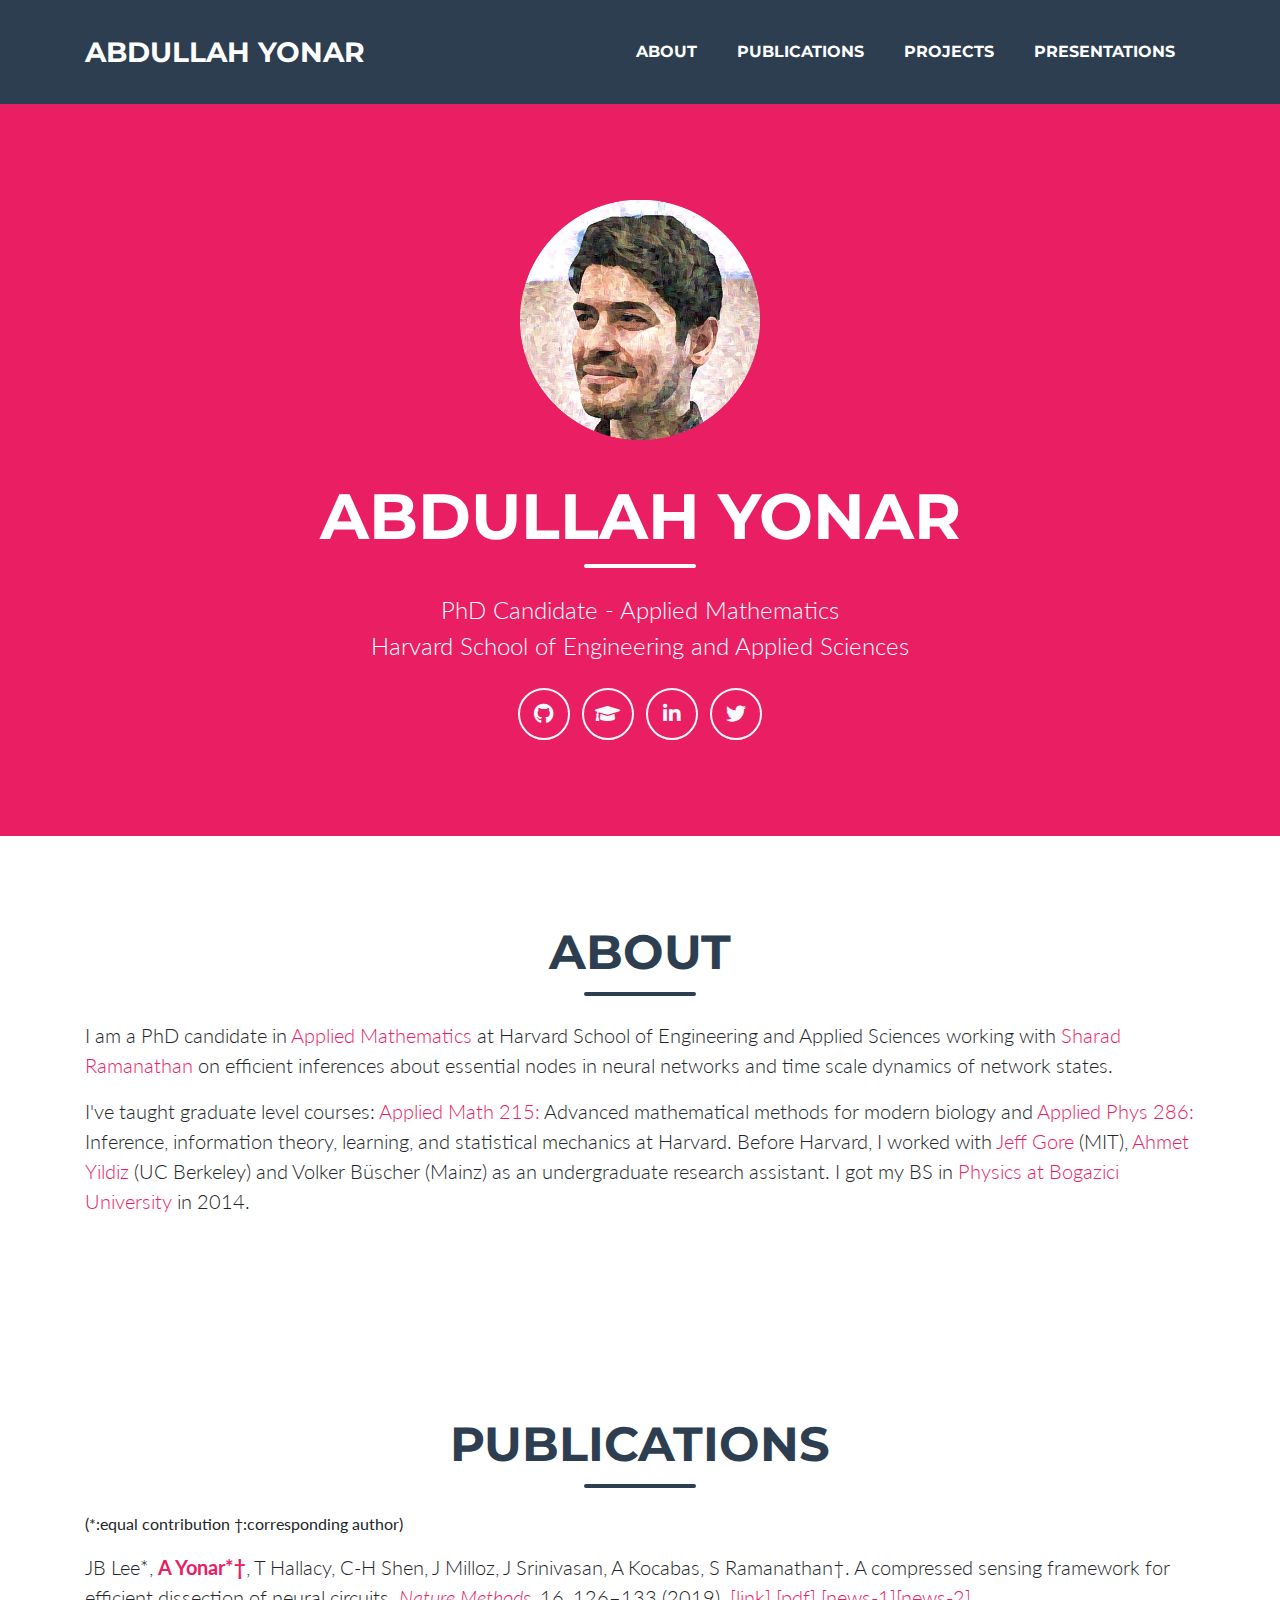
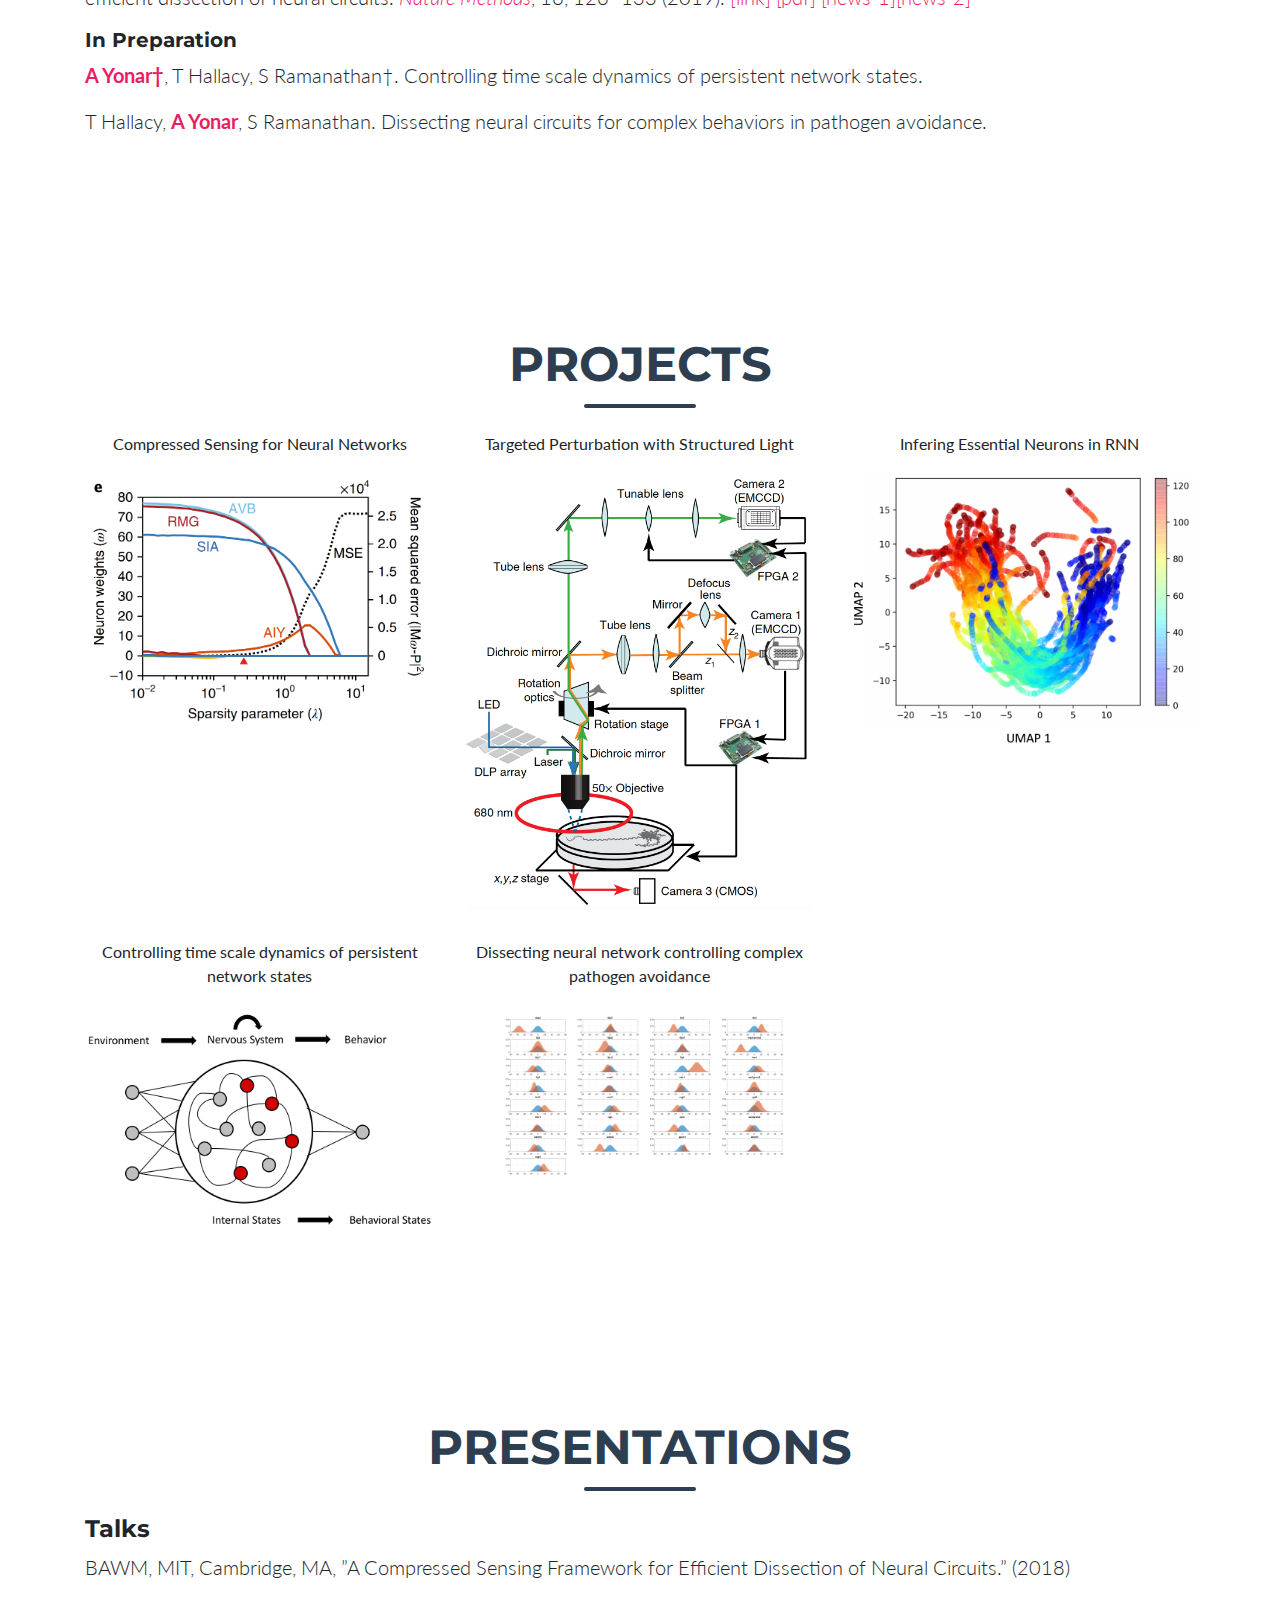
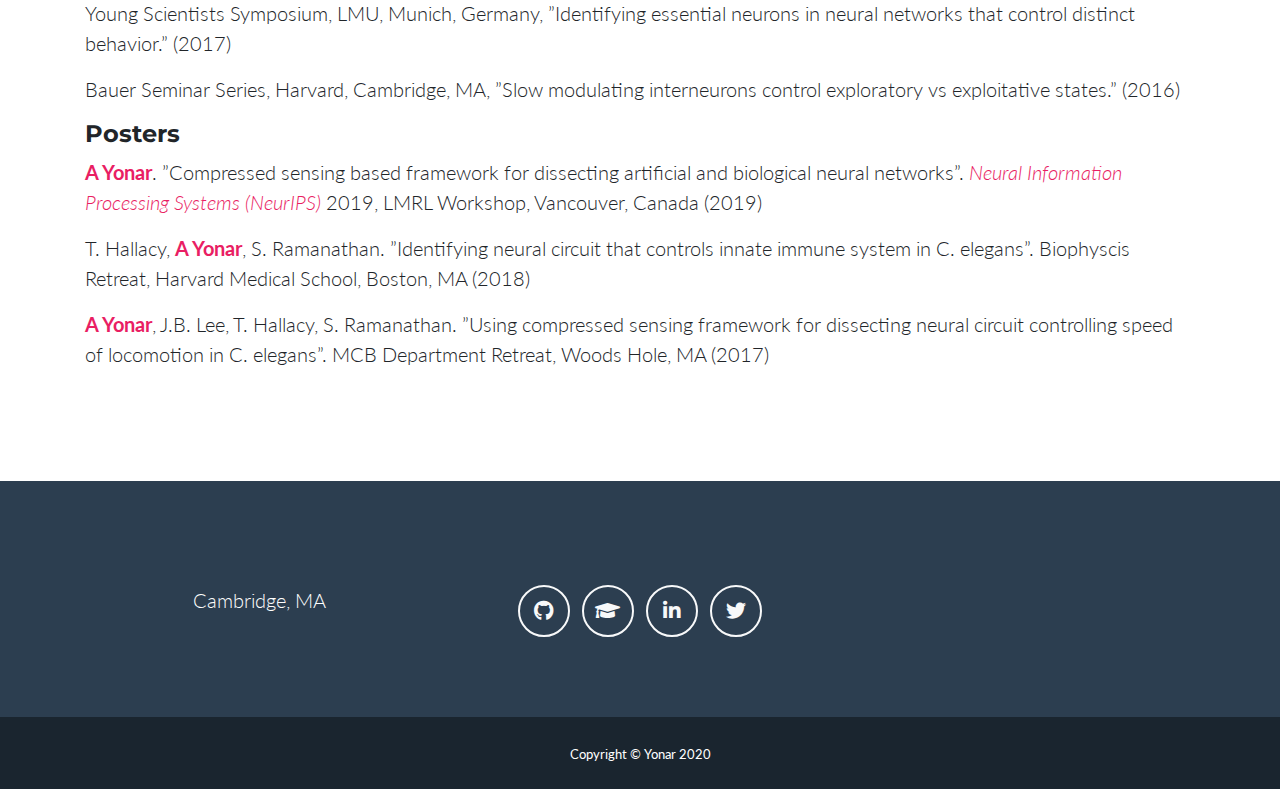
<file: index.html>
<!DOCTYPE html>
<html lang="en">

<head>

  <meta charset="utf-8">
  <meta name="viewport" content="width=device-width, initial-scale=1, shrink-to-fit=no">
  <meta name="description" content="">
  <meta name="author" content="">

  <title>Abdullah Yonar - Personal Page</title>

  <!-- Custom fonts for this theme -->
  <link href="vendor/fontawesome-free/css/all.min.css" rel="stylesheet" type="text/css">
  <link href="https://fonts.googleapis.com/css?family=Montserrat:400,700" rel="stylesheet" type="text/css">
  <link href="https://fonts.googleapis.com/css?family=Lato:400,700,400italic,700italic" rel="stylesheet" type="text/css">

  <!-- Theme CSS -->
  <link href="css/freelancer.css" rel="stylesheet"> <!-- EDITed css/freelancer.css it was css/freelancer.min.css -->

</head>

<body id="page-top">

  <!-- Navigation -->
  <nav class="navbar navbar-expand-lg bg-secondary text-uppercase fixed-top" id="mainNav">
    <div class="container">
      <a class="navbar-brand js-scroll-trigger" href="#page-top">ABDULLAH YONAR</a>
      <button class="navbar-toggler navbar-toggler-right text-uppercase font-weight-bold bg-primary text-white rounded" type="button" data-toggle="collapse" data-target="#navbarResponsive" aria-controls="navbarResponsive" aria-expanded="false" aria-label="Toggle navigation">
        Menu
        <i class="fas fa-bars"></i>
      </button>
      <div class="collapse navbar-collapse" id="navbarResponsive">
        <ul class="navbar-nav ml-auto">
          <li class="nav-item mx-0 mx-lg-1">
            <a class="nav-link py-3 px-0 px-lg-3 rounded js-scroll-trigger" href="#about">About</a>
          </li>
          <li class="nav-item mx-0 mx-lg-1">
            <a class="nav-link py-3 px-0 px-lg-3 rounded js-scroll-trigger" href="#publications">Publications</a>
          </li>
          <li class="nav-item mx-0 mx-lg-1">
            <a class="nav-link py-3 px-0 px-lg-3 rounded js-scroll-trigger" href="#portfolio">Projects</a>
          </li>
          <li class="nav-item mx-0 mx-lg-1">
            <a class="nav-link py-3 px-0 px-lg-3 rounded js-scroll-trigger" href="#presentations">Presentations</a>
          </li>
        </ul>
      </div>
    </div>
  </nav>

  <!-- Masthead -->
  <header class="masthead bg-primary text-white text-center">
    <div class="container d-flex align-items-center flex-column">

      <!-- Masthead Avatar Image -->
      <img class="masthead-avatar mb-5" src="img/self2.png" alt="">

      <!-- Masthead Heading -->
      <h1 class="masthead-heading text-uppercase mb-0">Abdullah Yonar</h1>

      <!-- Icon Divider -->
      <div class="divider-custom divider-light">
        <div class="divider-custom-line"></div>
        <!--<div class="divider-custom-icon">
          <i class="fas fa-star"></i>
        </div>-->
        <!--<div class="divider-custom-line"></div>-->
      </div>

      <!-- Masthead Subheading -->
      <p class="masthead-subheading font-weight-light mb-0">PhD Candidate - Applied Mathematics
        <br>Harvard School of Engineering and Applied Sciences</p>

      <div class="col-lg-4 mb-5 mb-lg-0 text-center">
          <h4 class="text-uppercase mb-4"></h4>
          <a class="btn btn-outline-light btn-social mx-1" href="https://github.com/ayonar">
            <i class="fab fa-fw fa-github"></i>
          </a>
          <a class="btn btn-outline-light btn-social mx-1" href="https://scholar.google.com/citations?user=D37khJ8AAAAJ">
            <i class="fab fa-fw fa fa-graduation-cap"></i>
          </a>
          <!-- <a class="btn btn-outline-light btn-social mx-1" href="http://ayonar.github.io/pdf/AYonar_CV.pdf">
            <i class="fab fa-fw fa-file-text-o"></i>
          </a> -->
          <a class="btn btn-outline-light btn-social mx-1" href="https://www.linkedin.com/in/abdullah-yonar-096b014b/">
            <i class="fab fa-fw fa-linkedin-in"></i>
          </a>
          <a class="btn btn-outline-light btn-social mx-1" href="https://twitter.com/ynr21">
            <i class="fab fa-fw fa-twitter"></i>
          </a>
      </div>

    </div>
  </header>


  <!-- About Section -->
  <section class="page-section about" id="about">
    <div class="container">

      <!-- About Section Heading -->
      <h2 class="page-section-heading text-center text-uppercase text-secondary mb-0">About</h2>

      <!-- Icon Divider -->
      <div class="divider-custom">
        <div class="divider-custom-line"></div>
      </div>

      <!-- About Section Content -->

      <div class="row">
        <div class="col-lg-12">
          <p class="lead">I am a PhD candidate in <a href="https://www.seas.harvard.edu/applied-mathematics/graduate-program" target="_blank">Applied Mathematics</a> at Harvard School of Engineering and Applied Sciences working with <a href="https://ramanathanbiophysics.seas.harvard.edu/" target="_blank">Sharad Ramanathan</a> on efficient inferences about essential nodes in neural networks and time scale dynamics of network states. </p>
        </div>
      </div>
      <div class="row">
        <div class="col-lg-12">
          <p class="lead">
          I've taught graduate level courses: <span class="course">Applied Math 215:</span> Advanced mathematical methods for modern biology and <span class="course">Applied Phys 286:</span> Inference, information theory, learning, and statistical mechanics at Harvard. Before Harvard, I worked with <a href="http://www.gorelab.org/" target="_blank">Jeff Gore</a> (MIT), <a href="https://www.yildizlab.org/" target="_blank">Ahmet Yildiz</a> (UC Berkeley) and Volker Büscher (Mainz) as an undergraduate research assistant. I got my BS in <a href="https://phys.boun.edu.tr/" target="_blank">Physics at Bogazici University</a> in 2014.
        </div>
      </div>

      <!--
      <div class="row">
        <div class="col-lg-4 ml-auto">
          <p class="lead"> Test</p>
        </div>
      </div>-->

      <!-- About Section Button -->
      <!--<div class="text-center mt-4">
        <a class="btn btn-xl btn-outline-light" href="https://startbootstrap.com/themes/freelancer/">
          <i class="fas fa-download mr-2"></i>
          Free Download!
        </a>
      </div>-->

    </div>
  </section>


  <!-- Publications Section -->
  <section class="page-section about" id="publications">
    <div class="container">

      <!-- About Section Heading -->
      <h2 class="page-section-heading text-center text-uppercase text-secondary mb-0">Publications</h2>

      <!-- Icon Divider -->
      <div class="divider-custom">
        <div class="divider-custom-line"></div>
      </div>

      <!-- Publication Section Content -->

      <div class="row">
        <div class="col-lg-12"> <!--col-lg-8 col-lg-offset-2-->
          <p>(*:equal contribution †:corresponding author)</p>
          <p class="lead">JB Lee*, <span class="author">A Yonar*†</span>, T Hallacy, C-H Shen, J Milloz, J Srinivasan, A Kocabas, S Ramanathan†. A compressed sensing framework for efficient dissection of neural circuits. <span class="journal">Nature Methods</span>, 16, 126–133 (2019). <a href="https://www.nature.com/articles/s41592-018-0233-6" target="_blank"><i class="fa fa-external-link"></i>[link]</a> <a href="http://ayonar.github.io/pdf/Yonar_Lee_Nature_Methods_2019.pdf" target="_blank"><i class="fa fa-file-pdf-o"></i>[pdf]</a> <a href="https://www.mcb.harvard.edu/research/finding-neuron-haystack-ramanathan-lab/" target="_blank"><i class="fa fa-external-link"></i>[news-1]</a><a href="https://quantbio.harvard.edu/news/finding-neuron-haystack-ramanathan-lab-develops-new-strategy" target="_blank"><i class="fa fa-external-link"></i>[news-2]</a>

          </p>

          <h5>In Preparation</h5>
          <p class="lead"><span class="author">A Yonar†</span>, T Hallacy, S Ramanathan†. Controlling time scale dynamics of persistent network states. </p>

          <p class="lead">T Hallacy, <span class="author">A Yonar</span>, S Ramanathan. Dissecting neural circuits for complex behaviors in pathogen avoidance.</p>

        </div>
      </div>


      <!-- Publication Section Button -->
      <!--<div class="text-center mt-4">
        <a class="btn btn-xl btn-outline-light" href="https://startbootstrap.com/themes/freelancer/">
          <i class="fas fa-download mr-2"></i>
          Free Download!
        </a>
      </div>-->

    </div>
  </section>


  <!-- Projects(Portfolio) Section -->
  <section class="page-section portfolio" id="portfolio">
    <div class="container">

      <!-- Portfolio Section Heading -->
      <h2 class="page-section-heading text-center text-uppercase text-secondary mb-0">Projects</h2>

      <!-- Icon Divider -->
      <div class="divider-custom">
        <div class="divider-custom-line"></div>
      </div>

      <!-- Portfolio Grid Items -->
      <div class="row">

        <!-- Portfolio Item 1 -->
        <div class="col-md-6 col-lg-4">
          <p style="text-align:center">Compressed Sensing for Neural Networks</p>
          <div class="portfolio-item mx-auto" data-toggle="modal" data-target="#portfolioModal1">
            <div class="portfolio-item-caption d-flex align-items-center justify-content-center h-100 w-100">
              <div class="portfolio-item-caption-content text-center text-white">
                <i class="fas fa-search-plus fa-4x"></i>
              </div>
            </div>
            <img class="img-fluid" src="img/projects/cs1.png" alt="">
          </div>
        </div>

        <!-- Portfolio Item 2 -->
        <div class="col-md-6 col-lg-4">
          <p style="text-align:center">Targeted Perturbation with Structured Light</p>
          <div class="portfolio-item mx-auto" data-toggle="modal" data-target="#portfolioModal2">
            <div class="portfolio-item-caption d-flex align-items-center justify-content-center h-100 w-100">
              <div class="portfolio-item-caption-content text-center text-white">
                <i class="fas fa-search-plus fa-4x"></i>
              </div>
            </div>
            <img class="img-fluid" src="img/projects/dmd.png" alt="">
          </div>
        </div>

        <!-- Portfolio Item 3 -->
        <div class="col-md-6 col-lg-4">
          <p style="text-align:center">Infering Essential Neurons in RNN</p>
          <div class="portfolio-item mx-auto" data-toggle="modal" data-target="#portfolioModal3">
            <div class="portfolio-item-caption d-flex align-items-center justify-content-center h-100 w-100">
              <div class="portfolio-item-caption-content text-center text-white">
                <i class="fas fa-search-plus fa-4x"></i>
              </div>
            </div>
            <img class="img-fluid" src="img/projects/rnn1.png" alt="">
          </div>
        </div>

        <!-- Portfolio Item 4 -->
        <div class="col-md-6 col-lg-4">
          <p style="text-align:center">Controlling time scale dynamics of persistent network states</p>
          <div class="portfolio-item mx-auto" data-toggle="modal" data-target="#portfolioModal4">
            <div class="portfolio-item-caption d-flex align-items-center justify-content-center h-100 w-100">
              <div class="portfolio-item-caption-content text-center text-white">
                <i class="fas fa-search-plus fa-4x"></i>
              </div>
            </div>
            <img class="img-fluid" src="img/projects/states1.png" alt="">
          </div>
        </div>

        <!-- Portfolio Item 5 -->
        <div class="col-md-6 col-lg-4">
          <p style="text-align:center">Dissecting neural network controlling complex pathogen avoidance</p>
          <div class="portfolio-item mx-auto" data-toggle="modal" data-target="#portfolioModal5">
            <div class="portfolio-item-caption d-flex align-items-center justify-content-center h-100 w-100">
              <div class="portfolio-item-caption-content text-center text-white">
                <i class="fas fa-search-plus fa-4x"></i>
              </div>
            </div>
            <img class="img-fluid" src="img/projects/pathogen1.png" alt="">
          </div>
        </div>

        <!-- Portfolio Item 6 -->
        <!--<div class="col-md-6 col-lg-4">
          <div class="portfolio-item mx-auto" data-toggle="modal" data-target="#portfolioModal6">
            <div class="portfolio-item-caption d-flex align-items-center justify-content-center h-100 w-100">
              <div class="portfolio-item-caption-content text-center text-white">
                <i class="fas fa-plus fa-3x"></i>
              </div>
            </div>
            <img class="img-fluid" src="img/projects/submarine.png" alt="">
          </div>
        </div>

      </div>-->
      <!-- /.row -->

    </div>
  </section>


  <!-- Talk Section -->
  <section class="page-section about" id="presentations">
    <div class="container">

      <!-- Talks Section Heading -->
      <h2 class="page-section-heading text-center text-uppercase text-secondary mb-0">Presentations</h2>

      <!-- Icon Divider -->
      <div class="divider-custom">
        <div class="divider-custom-line"></div>
      </div>

      <!-- Talks Section Content -->

      <div class="row">
        <div class="col-lg-12"> <!--col-lg-8 col-lg-offset-2-->
          <h4>Talks</h4>

          <p class="lead">BAWM, MIT, Cambridge, MA, ”A Compressed Sensing Framework for Efficient Dissection of Neural Circuits.” (2018)</p>

          <p class="lead">Young Scientists Symposium, LMU, Munich, Germany, ”Identifying essential neurons in neural networks that control distinct behavior.” (2017)</p>

          <p class="lead">Bauer Seminar Series, Harvard, Cambridge, MA, ”Slow modulating interneurons control exploratory vs exploitative states.” (2016)</p>


          <h4>Posters</h4>
          <p class="lead"><span class="author">A Yonar</span>. ”Compressed sensing based framework for dissecting artificial and biological neural networks”. <span class="journal">Neural Information Processing Systems (NeurIPS)</span> 2019, LMRL Workshop, Vancouver, Canada (2019)</p>

          <p class="lead">T. Hallacy, <span class="author">A Yonar</span>, S. Ramanathan. ”Identifying neural circuit that controls innate immune system in C. elegans”. Biophyscis Retreat, Harvard Medical School, Boston, MA (2018)</p>

          <p class="lead"><span class="author">A Yonar</span>, J.B. Lee, T. Hallacy, S. Ramanathan. ”Using compressed sensing framework for dissecting neural circuit controlling speed of locomotion in C. elegans”. MCB Department Retreat, Woods Hole, MA (2017)</p>

        </div>
      </div>


      <!-- Publication Section Button -->
      <!--<div class="text-center mt-4">
        <a class="btn btn-xl btn-outline-light" href="https://startbootstrap.com/themes/freelancer/">
          <i class="fas fa-download mr-2"></i>
          Free Download!
        </a>
      </div>-->

    </div>
  </section>


  <!-- Footer -->
  <footer class="footer text-center">
    <div class="container">
      <div class="row">

        <!-- Footer Location -->
        <div class="col-lg-4 mb-5 mb-lg-2">
          <h4 class="text-uppercase mb-4"></h4>
          <p class="lead mb-0">Cambridge, MA
            <br></p>
        </div>

        <!-- Footer Social Icons -->
        <div class="col-lg-4 mb-5 mb-lg-0 text-center">
          <h4 class="text-uppercase mb-4"></h4>
          <a class="btn btn-outline-light btn-social mx-1" href="https://github.com/ayonar">
            <i class="fab fa-fw fa-github"></i>
          </a>
          <a class="btn btn-outline-light btn-social mx-1" href="https://scholar.google.com/citations?user=D37khJ8AAAAJ">
            <i class="fab fa-fw fa fa-graduation-cap"></i>
          </a>
          <a class="btn btn-outline-light btn-social mx-1" href="https://www.linkedin.com/in/abdullah-yonar-096b014b/">
            <i class="fab fa-fw fa-linkedin-in"></i>
          </a>
          <a class="btn btn-outline-light btn-social mx-1" href="https://twitter.com/ynr21">
            <i class="fab fa-fw fa-twitter"></i>
          </a>
      </div>

        <!-- Footer About Text -->
        <!--<div class="col-lg-4">
          <h4 class="text-uppercase mb-4"></h4>
          <p class="lead mb-0">Freelance is a free to use, MIT licensed Bootstrap theme created by
            <a href="http://startbootstrap.com">Start Bootstrap</a>.</p>
        </div>-->

      </div>
    </div>
  </footer>

  <!-- Copyright Section -->
  <section class="copyright py-4 text-center text-white">
    <div class="container">
      <small>Copyright &copy; Yonar 2020</small>
    </div>
  </section>

  <!-- Scroll to Top Button (Only visible on small and extra-small screen sizes) -->
  <div class="scroll-to-top d-lg-none position-fixed ">
    <a class="js-scroll-trigger d-block text-center text-white rounded" href="#page-top">
      <i class="fa fa-chevron-up"></i>
    </a>
  </div>

  <!-- Portfolio Modals -->

  <!-- Portfolio Modal 1 -->
  <div class="portfolio-modal modal fade" id="portfolioModal1" tabindex="-1" role="dialog" aria-labelledby="portfolioModal1Label" aria-hidden="true">
    <div class="modal-dialog modal-xl" role="document">
      <div class="modal-content">
        <button type="button" class="close" data-dismiss="modal" aria-label="Close">
          <span aria-hidden="true">
            <i class="fas fa-times"></i>
          </span>
        </button>
        <div class="modal-body text-center">
          <div class="container">
            <div class="row justify-content-center">
              <div class="col-lg-8">
                <!-- Portfolio Modal - Title -->
                <h2 class="portfolio-modal-title text-secondary text-uppercase mb-0">Identify Key Nodes in Neural Networks</h2>
                <!-- Icon Divider -->
                <div class="divider-custom">
                  <div class="divider-custom-line"></div>
                </div>
                <!-- Portfolio Modal - Image -->
                <img class="img-fluid rounded mb-5" src="img/projects/cs1.png" alt="">
                <!-- Portfolio Modal - Text -->
                <p class="mb-5">A fundamental question in neuroscience is how neural networks generate behavior. The lack of genetic tools and unique promoters to functionally manipulate specific neuronal subtypes makes it challenging to determine the roles of individual subtypes in behavior. We describe a compressed sensing-based framework in combination with non-specific genetic tools to infer candidate neurons controlling behaviors with fewer measurements than previously thought possible. We tested this framework by inferring interneuron subtypes regulating the speed of locomotion of the nematode Caenorhabditis elegans. We developed a realtime stabilization microscope for accurate long-term, high-magnification imaging and targeted perturbation of neural activity in freely moving animals to validate our inferences. We show that a circuit of three interconnected interneuron subtypes, RMG, AVB and SIA control different aspects of locomotion speed as the animal navigates its environment. Our work suggests that compressed sensing approaches can be used to identify key nodes in complex biological networks.</p>
                <button class="btn btn-primary" href="#" data-dismiss="modal">
                  <i class="fas fa-times fa-fw"></i>
                  Close Window
                </button>
              </div>
            </div>
          </div>
        </div>
      </div>
    </div>
  </div>

  <!-- Portfolio Modal 2 -->
  <div class="portfolio-modal modal fade" id="portfolioModal2" tabindex="-1" role="dialog" aria-labelledby="portfolioModal2Label" aria-hidden="true">
    <div class="modal-dialog modal-xl" role="document">
      <div class="modal-content">
        <button type="button" class="close" data-dismiss="modal" aria-label="Close">
          <span aria-hidden="true">
            <i class="fas fa-times"></i>
          </span>
        </button>
        <div class="modal-body text-center">
          <div class="container">
            <div class="row justify-content-center">
              <div class="col-lg-8">
                <!-- Portfolio Modal - Title -->
                <h2 class="portfolio-modal-title text-secondary text-uppercase mb-0">Targeted Perturbation of Neurons with Structured Light</h2>
                <!-- Icon Divider -->
                <div class="divider-custom">
                  <div class="divider-custom-line"></div>
                </div>
                <!-- Portfolio Modal - Image -->
                <img class="img-fluid rounded mb-5" src="img/projects/dmd.png" alt="">
                <!-- Portfolio Modal - Text -->
                <p class="mb-5">Using a DLP projector, we target light on a specific individual neuron in a freely moving animal in which multiple neurons expressed light sensitive proteins, allowing for specific manipulation of neural activity.</p>
                <button class="btn btn-primary" href="#" data-dismiss="modal">
                  <i class="fas fa-times fa-fw"></i>
                  Close Window
                </button>
              </div>
            </div>
          </div>
        </div>
      </div>
    </div>
  </div>

  <!-- Portfolio Modal 3 -->
  <div class="portfolio-modal modal fade" id="portfolioModal3" tabindex="-1" role="dialog" aria-labelledby="portfolioModal3Label" aria-hidden="true">
    <div class="modal-dialog modal-xl" role="document">
      <div class="modal-content">
        <button type="button" class="close" data-dismiss="modal" aria-label="Close">
          <span aria-hidden="true">
            <i class="fas fa-times"></i>
          </span>
        </button>
        <div class="modal-body text-center">
          <div class="container">
            <div class="row justify-content-center">
              <div class="col-lg-8">
                <!-- Portfolio Modal - Title -->
                <h2 class="portfolio-modal-title text-secondary text-uppercase mb-0">Infering Essential Neurons in RNN</h2>
                <!-- Icon Divider -->
                <div class="divider-custom">
                  <div class="divider-custom-line"></div>
                </div>
                <!-- Portfolio Modal - Image -->
                <img class="img-fluid rounded mb-5" src="img/projects/rnn1.png" alt="">
                <!-- Portfolio Modal - Text -->
                <p class="mb-5">We showed feasibiliy of infering essential neurons in nonlinear RNN trained to perform multiple cognitive neuroscience task from Yang et. al. 2019, using compressed sensing based approach (Yonar and Lee et al 2019)</p>
                <button class="btn btn-primary" href="#" data-dismiss="modal">
                  <i class="fas fa-times fa-fw"></i>
                  Close Window
                </button>
              </div>
            </div>
          </div>
        </div>
      </div>
    </div>
  </div>

  <!-- Portfolio Modal 4 -->
  <div class="portfolio-modal modal fade" id="portfolioModal4" tabindex="-1" role="dialog" aria-labelledby="portfolioModal4Label" aria-hidden="true">
    <div class="modal-dialog modal-xl" role="document">
      <div class="modal-content">
        <button type="button" class="close" data-dismiss="modal" aria-label="Close">
          <span aria-hidden="true">
            <i class="fas fa-times"></i>
          </span>
        </button>
        <div class="modal-body text-center">
          <div class="container">
            <div class="row justify-content-center">
              <div class="col-lg-8">
                <!-- Portfolio Modal - Title -->
                <h2 class="portfolio-modal-title text-secondary text-uppercase mb-0">Controlling time scale dynamics of persistent network states</h2>
                <!-- Icon Divider -->
                <div class="divider-custom">
                  <div class="divider-custom-line"></div>
                </div>
                <!-- Portfolio Modal - Image -->
                <img class="img-fluid rounded mb-5" src="img/projects/states1.png" alt="">
                <!-- Portfolio Modal - Text -->
                <p class="mb-5">A neural network process information from environment depending on its internal states. These internal states can last from minutes to hours. Using optogenetics and calcium imaging, we found a way to control time scale dynamics of an internal state.</p>
                <button class="btn btn-primary" href="#" data-dismiss="modal">
                  <i class="fas fa-times fa-fw"></i>
                  Close Window
                </button>
              </div>
            </div>
          </div>
        </div>
      </div>
    </div>
  </div>

  <!-- Portfolio Modal 5 -->
  <div class="portfolio-modal modal fade" id="portfolioModal5" tabindex="-1" role="dialog" aria-labelledby="portfolioModal5Label" aria-hidden="true">
    <div class="modal-dialog modal-xl" role="document">
      <div class="modal-content">
        <button type="button" class="close" data-dismiss="modal" aria-label="Close">
          <span aria-hidden="true">
            <i class="fas fa-times"></i>
          </span>
        </button>
        <div class="modal-body text-center">
          <div class="container">
            <div class="row justify-content-center">
              <div class="col-lg-8">
                <!-- Portfolio Modal - Title -->
                <h2 class="portfolio-modal-title text-secondary text-uppercase mb-0">Dissecting neural network controlling complex pathogen avoidance</h2>
                <!-- Icon Divider -->
                <div class="divider-custom">
                  <div class="divider-custom-line"></div>
                </div>
                <!-- Portfolio Modal - Image -->
                <img class="img-fluid rounded mb-5" src="img/projects/pathogen1.png" alt="">
                <!-- Portfolio Modal - Text -->
                <p class="mb-5">Previously we showed that a compressed sensing based approach can efficiently infer key neuron types that control spontanuous behavior. In this project, we aim to identify circuits that control a complex long-lasting behavior: pathogen avoidance</p>
                <button class="btn btn-primary" href="#" data-dismiss="modal">
                  <i class="fas fa-times fa-fw"></i>
                  Close Window
                </button>
              </div>
            </div>
          </div>
        </div>
      </div>
    </div>
  </div>

  <!-- Portfolio Modal 6 -->
  <div class="portfolio-modal modal fade" id="portfolioModal6" tabindex="-1" role="dialog" aria-labelledby="portfolioModal6Label" aria-hidden="true">
    <div class="modal-dialog modal-xl" role="document">
      <div class="modal-content">
        <button type="button" class="close" data-dismiss="modal" aria-label="Close">
          <span aria-hidden="true">
            <i class="fas fa-times"></i>
          </span>
        </button>
        <div class="modal-body text-center">
          <div class="container">
            <div class="row justify-content-center">
              <div class="col-lg-8">
                <!-- Portfolio Modal - Title -->
                <h2 class="portfolio-modal-title text-secondary text-uppercase mb-0">Submarine</h2>
                <!-- Icon Divider -->
                <div class="divider-custom">
                  <div class="divider-custom-line"></div>
                </div>
                <!-- Portfolio Modal - Image -->
                <img class="img-fluid rounded mb-5" src="img/projects/submarine.png" alt="">
                <!-- Portfolio Modal - Text -->
                <p class="mb-5">Lorem ipsum dolor sit amet, consectetur adipisicing elit. Mollitia neque assumenda ipsam nihil, molestias magnam, recusandae quos quis inventore quisquam velit asperiores, vitae? Reprehenderit soluta, eos quod consequuntur itaque. Nam.</p>
                <button class="btn btn-primary" href="#" data-dismiss="modal">
                  <i class="fas fa-times fa-fw"></i>
                  Close Window
                </button>
              </div>
            </div>
          </div>
        </div>
      </div>
    </div>
  </div>

  <!-- Bootstrap core JavaScript -->
  <script src="vendor/jquery/jquery.min.js"></script>
  <script src="vendor/bootstrap/js/bootstrap.bundle.min.js"></script>

  <!-- Plugin JavaScript -->
  <script src="vendor/jquery-easing/jquery.easing.min.js"></script>

  <!-- Contact Form JavaScript -->
  <script src="js/jqBootstrapValidation.js"></script>
  <script src="js/contact_me.js"></script>

  <!-- Custom scripts for this template -->
  <script src="js/freelancer.min.js"></script>

</body>

</html>
</file>
